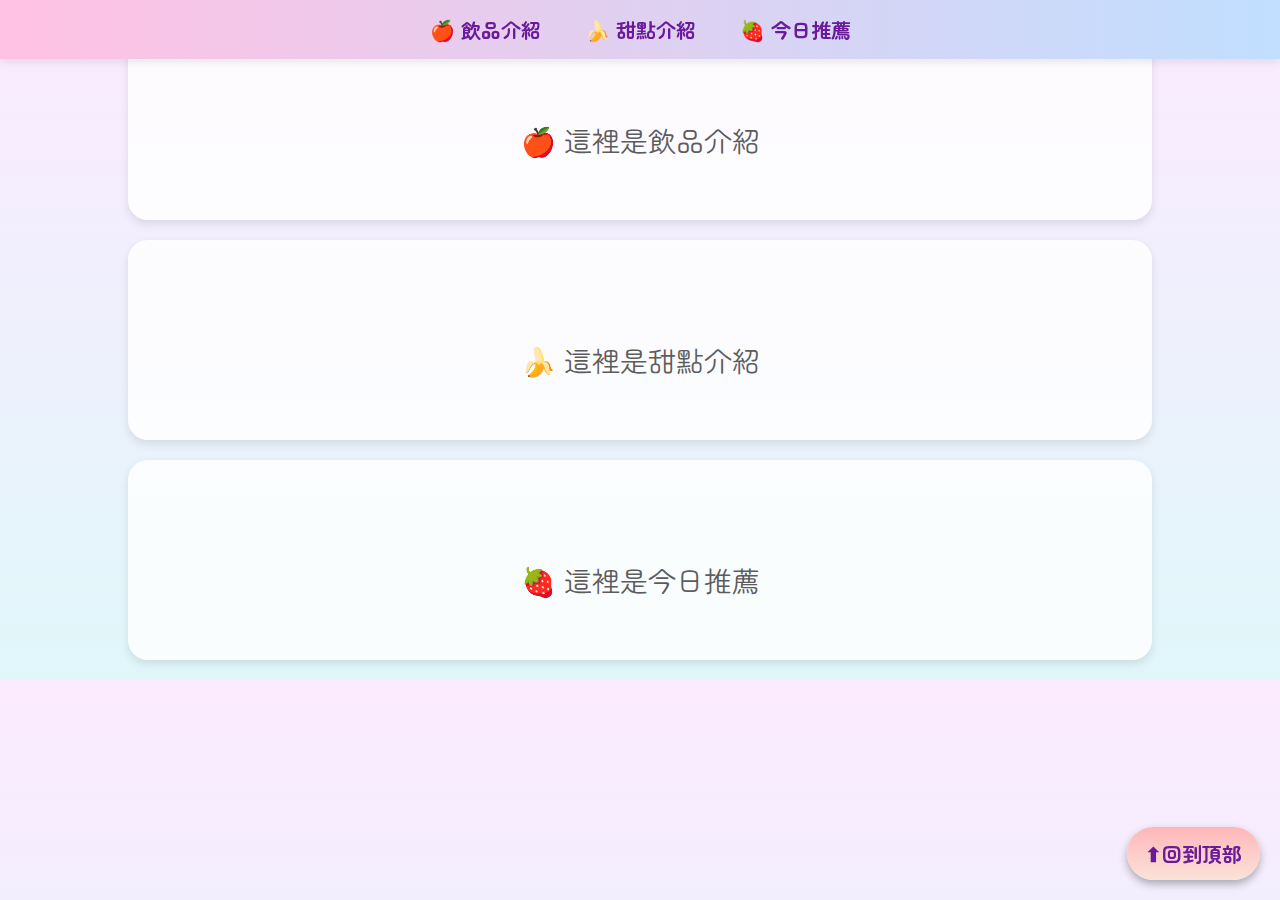
<file: index.html>
<!DOCTYPE html>
<html lang="zh-Hant">
<head>
  <meta charset="UTF-8">
  <title>長卷軸網頁</title>
  <link rel="stylesheet" href="style.css">
  <link href="https://fonts.googleapis.com/css2?family=Zen+Maru+Gothic&display=swap" rel="stylesheet">
</head>
<body id="top">

  <!-- 導覽列 -->
  <nav class="navbar">
    <a href="#section1">🍎 飲品介紹</a>
    <a href="#section2">🍌 甜點介紹</a>
    <a href="#section3">🍓 今日推薦</a>
  </nav>

  <!-- 內容區 -->
  <section id="section1" class="section">🍎 這裡是飲品介紹</section>
  <section id="section2" class="section">🍌 這裡是甜點介紹</section>
  <section id="section3" class="section">🍓 這裡是今日推薦</section>

  <!-- 回到最上方 -->
  <a href="#top" class="back-to-top">⬆回到頂部</a>

</body>
</html>
</file>
<file: style.css>
body {
  font-family: 'Zen Maru Gothic', sans-serif;
  margin: 0;
  padding: 0;
  background: linear-gradient(#fceaff, #e0f7fa);
  color: #5c5c5c;
  scroll-behavior: smooth;
}

.navbar {
  position: fixed;
  top: 0;
  width: 100%;
  background: linear-gradient(90deg, #ffc1e3, #c1dfff);
  padding: 15px 0;
  text-align: center;
  z-index: 1000;
  box-shadow: 0 2px 10px rgba(0, 0, 0, 0.1);
}

.navbar a {
  margin: 0 20px;
  text-decoration: none;
  color: #6a1b9a;
  font-size: 20px;
  font-weight: bold;
}

.navbar a:hover {
  color: #d81b60;
}

.section {
  padding-top: 100px;
  text-align: center;
  font-size: 28px;
  background-color: #ffffffcc;
  margin: 20px auto;
  border-radius: 20px;
  width: 80%;
  box-shadow: 0 4px 10px rgba(0, 0, 0, 0.1);
  padding-bottom: 60px;
}

/* 清單樣式 */
.item-list {
  list-style-type: "☆ ";
  text-align: left;
  max-width: 400px;
  margin: 20px auto;
  font-size: 20px;
  line-height: 2;
  color: #444;
  text-shadow: 1px 1px orange, 2px 2px gray, 3px 3px silver;
}

.back-to-top {
  position: fixed;
  right: 20px;
  bottom: 20px;
  background: linear-gradient(#ffb6b9, #fae3d9);
  color: #6a1b9a;
  padding: 12px 18px;
  border-radius: 50px;
  text-decoration: none;
  font-size: 20px;
  font-weight: bold;
  box-shadow: 0 4px 8px rgba(0, 0, 0, 0.3);
}
</file>
